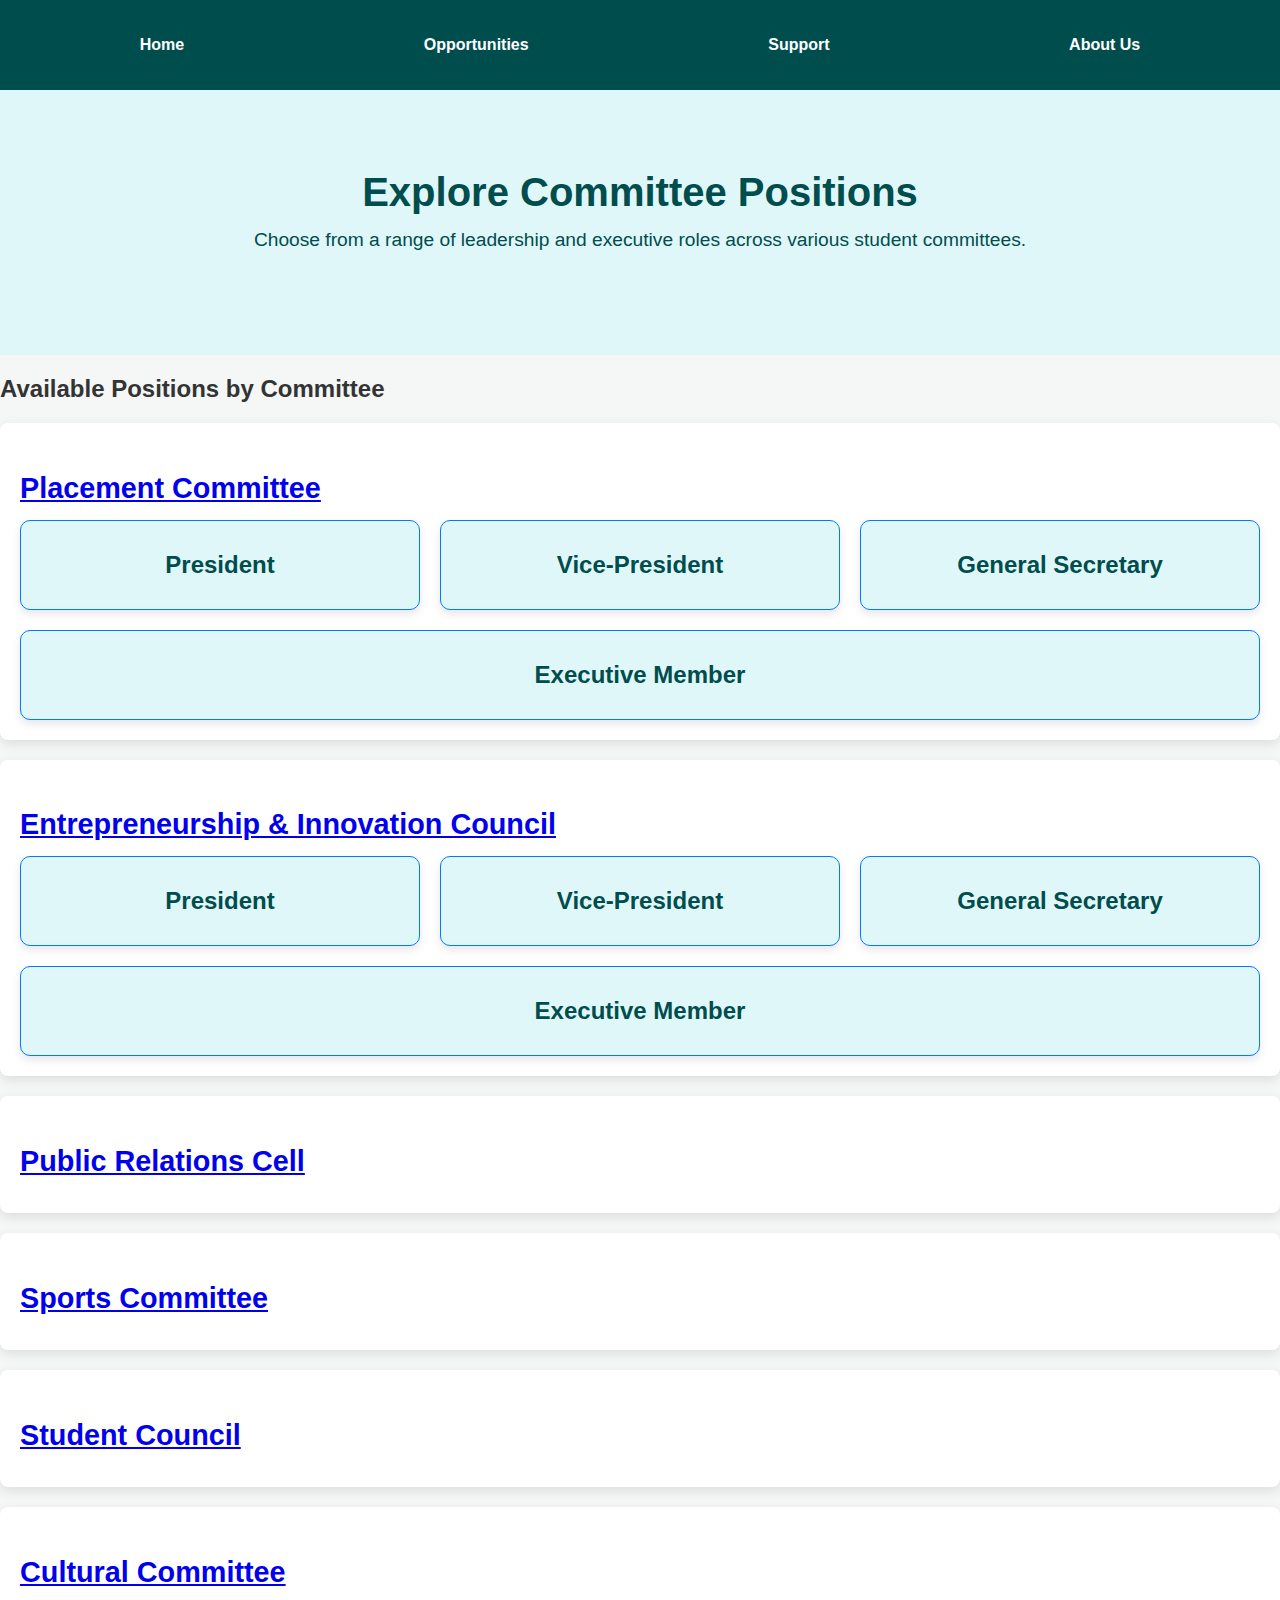
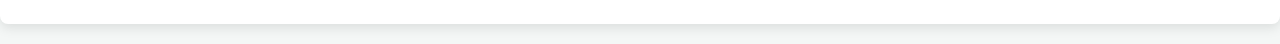
<file: index.html>
<!DOCTYPE html>
<html lang="en">
<head>
    <meta charset="UTF-8">
    <meta name="viewport" content="width=device-width, initial-scale=1.0">
    <title>Talent Marketplace - Opportunities</title>
    <link rel="stylesheet" href="style.css">
</head>
<body>
    <header>
        <nav>
            <ul>
                <li><a href="home.html">Home</a></li>
                <li><a href="opportunities.html" class="active">Opportunities</a></li>
                <li><a href="support.html">Support</a></li>
                <li><a href="about.html">About Us</a></li>
            </ul>
        </nav>
    </header>
    <main>
        <section class="hero-section">
            <div class="hero-content">
                <h1>Explore Committee Positions</h1>
                <p>Choose from a range of leadership and executive roles across various student committees.</p>
            </div>
        </section>
        <section class="job-listings">
            <h2>Available Positions by Committee</h2>

            <!-- Placement Committee -->
            <div class="committee-section">
                <h3><a href="placement.html">Placement Committee</a></h3>
                <div class="job-cards">
                    <div class="job-card" onclick="showPositionDetails('placement-president')">
                        <h4>President</h4>
                    </div>
                    <div class="job-card" onclick="showPositionDetails('placement-vp')">
                        <h4>Vice-President</h4>
                    </div>
                    <div class="job-card" onclick="showPositionDetails('placement-gs')">
                        <h4>General Secretary</h4>
                    </div>
                    <div class="job-card" onclick="showPositionDetails('placement-exec')">
                        <h4>Executive Member</h4>
                    </div>
                </div>
            </div>

            <!-- Entrepreneurship & Innovation Council -->
            <div class="committee-section">
                <h3><a href="eic.html">Entrepreneurship & Innovation Council</a></h3>
                <div class="job-cards">
                    <div class="job-card" onclick="showPositionDetails('eic-president')">
                        <h4>President</h4>
                    </div>
                    <div class="job-card" onclick="showPositionDetails('eic-vp')">
                        <h4>Vice-President</h4>
                    </div>
                    <div class="job-card" onclick="showPositionDetails('eic-gs')">
                        <h4>General Secretary</h4>
                    </div>
                    <div class="job-card" onclick="showPositionDetails('eic-exec')">
                        <h4>Executive Member</h4>
                    </div>
                </div>
            </div>

            <!-- Repeat similar structure for other committees with links to their respective pages -->
            <div class="committee-section">
                <h3><a href="prc.html">Public Relations Cell</a></h3>
                <!-- Job cards for Public Relations Cell -->
            </div>
            <div class="committee-section">
                <h3><a href="sports.html">Sports Committee</a></h3>
                <!-- Job cards for Sports Committee -->
            </div>
            <div class="committee-section">
                <h3><a href="student-council.html">Student Council</a></h3>
                <!-- Job cards for Student Council -->
            </div>
            <div class="committee-section">
                <h3><a href="cultural.html">Cultural Committee</a></h3>
                <!-- Job cards for Cultural Committee -->
            </div>

        </section>
        <section id="positionDetails" class="job-details-section">
            <!-- Position details will be displayed here -->
        </section>
    </main>
    <script src="script.js"></script>
</body>
</html>
</file>
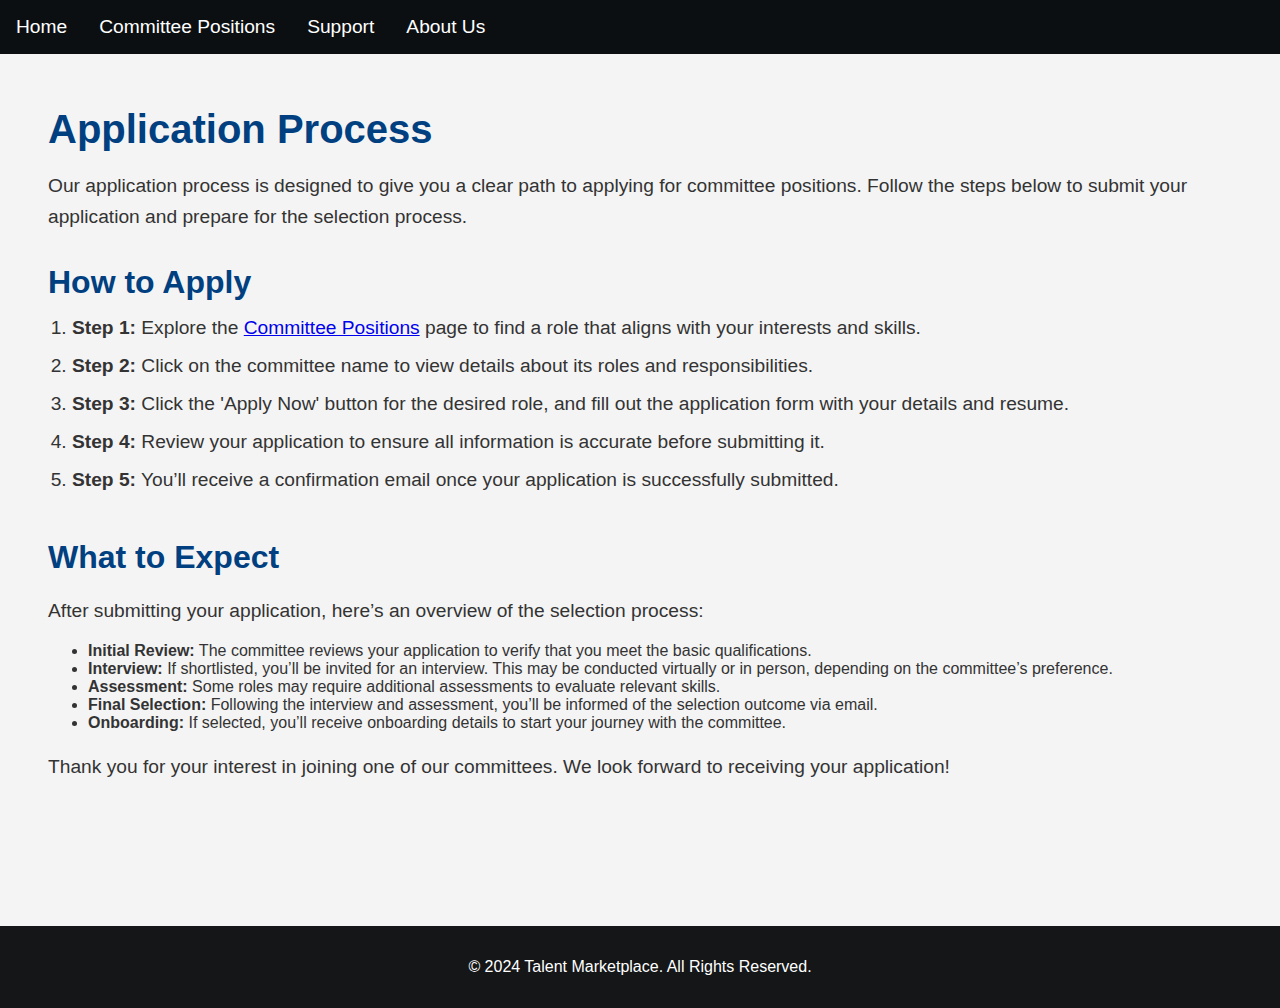
<file: application.html>
<!DOCTYPE html>
<html lang="en">
<head>
    <meta charset="UTF-8">
    <meta name="viewport" content="width=device-width, initial-scale=1.0">
    <title>Application Process</title>
    <style>
        body {
            font-family: Arial, sans-serif;
            margin: 0;
            padding: 0;
            background-color: #f4f4f4;
            color: #333;
        }

        .navbar {
            background-color: #0c0f12;
            padding: 1rem;
            position: fixed;
            width: 100%;
            top: 0;
            left: 0;
            z-index: 1000;
            display: flex;
            justify-content: flex-start;
        }

        .navbar a {
            color: white;
            text-decoration: none;
            margin-right: 2rem;
            font-size: 1.2rem;
            transition: color 0.3s;
        }

        .navbar a:hover {
            text-decoration: underline;
        }

        .content {
            padding-top: 5rem; /* Adjusted for fixed navbar */
            max-width: 1200px;
            margin: 2rem auto;
            padding: 3rem;
        }

        .content h1 {
            font-size: 2.5rem;
            margin-bottom: 1rem;
            color: #004080;
        }

        .content p {
            font-size: 1.2rem;
            line-height: 1.6;
            margin-bottom: 2rem;
        }

        .steps {
            margin-bottom: 3rem;
        }

        .steps h2 {
            font-size: 2rem;
            margin-bottom: 1rem;
            color: #004080;
        }

        .steps ul {
            list-style-type: decimal;
            padding-left: 1.5rem;
        }

        .steps ul li {
            font-size: 1.2rem;
            margin-bottom: 1rem;
        }

        .expectations {
            margin-bottom: 3rem;
        }

        .expectations h2 {
            font-size: 2rem;
            margin-bottom: 1rem;
            color: #004080;
        }

        .expectations p {
            font-size: 1.2rem;
            margin-bottom: 1rem;
        }

        .footer {
            background: #141617;
            color: white;
            text-align: center;
            padding: 1rem 0;
            margin-top: 3rem;
        }
    </style>
</head>
<body>

    <div class="navbar">
        <a href="home.html">Home</a>
        <a href="opportunities.html">Committee Positions</a>
        <a href="support.html">Support</a>
        <a href="about.html">About Us</a>
    </div>

    <div class="content">
        <h1>Application Process</h1>
        <p>Our application process is designed to give you a clear path to applying for committee positions. Follow the steps below to submit your application and prepare for the selection process.</p>

        <section class="steps">
            <h2>How to Apply</h2>
            <ul>
                <li><strong>Step 1:</strong> Explore the <a href="opportunities.html">Committee Positions</a> page to find a role that aligns with your interests and skills.</li>
                <li><strong>Step 2:</strong> Click on the committee name to view details about its roles and responsibilities.</li>
                <li><strong>Step 3:</strong> Click the 'Apply Now' button for the desired role, and fill out the application form with your details and resume.</li>
                <li><strong>Step 4:</strong> Review your application to ensure all information is accurate before submitting it.</li>
                <li><strong>Step 5:</strong> You’ll receive a confirmation email once your application is successfully submitted.</li>
            </ul>
        </section>

        <section class="expectations">
            <h2>What to Expect</h2>
            <p>After submitting your application, here’s an overview of the selection process:</p>
            <ul>
                <li><strong>Initial Review:</strong> The committee reviews your application to verify that you meet the basic qualifications.</li>
                <li><strong>Interview:</strong> If shortlisted, you’ll be invited for an interview. This may be conducted virtually or in person, depending on the committee’s preference.</li>
                <li><strong>Assessment:</strong> Some roles may require additional assessments to evaluate relevant skills.</li>
                <li><strong>Final Selection:</strong> Following the interview and assessment, you’ll be informed of the selection outcome via email.</li>
                <li><strong>Onboarding:</strong> If selected, you’ll receive onboarding details to start your journey with the committee.</li>
            </ul>
            <p>Thank you for your interest in joining one of our committees. We look forward to receiving your application!</p>
        </section>
    </div>

    <footer class="footer">
        <p>&copy; 2024 Talent Marketplace. All Rights Reserved.</p>
    </footer>

</body>
</html>
</file>
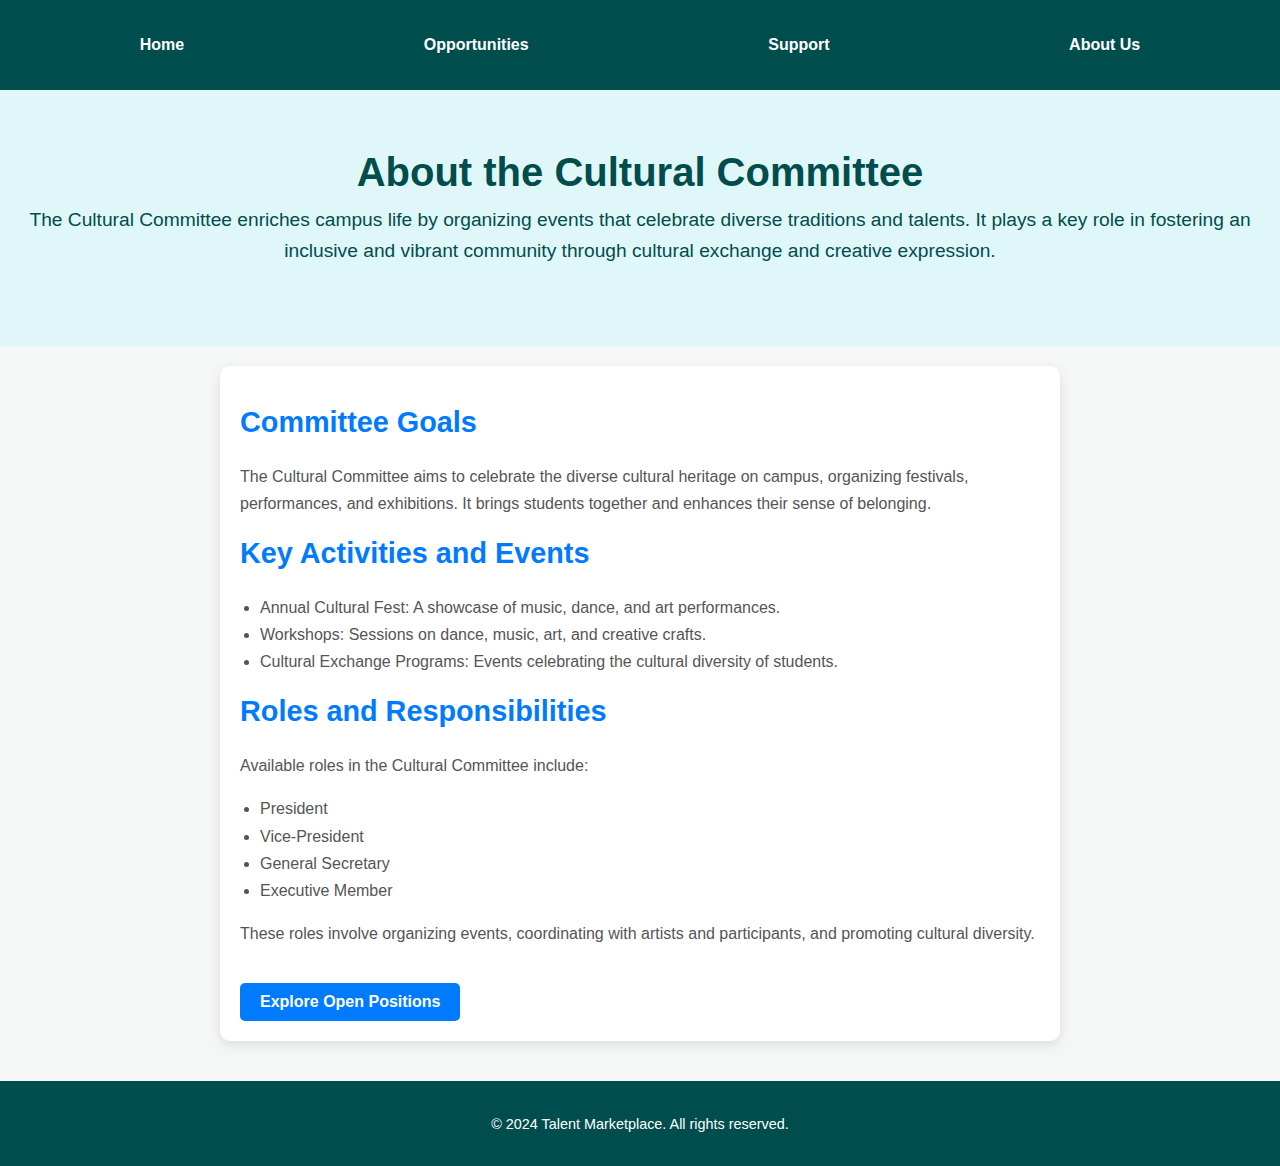
<file: cultural.html>
<!DOCTYPE html>
<html lang="en">
<head>
    <meta charset="UTF-8">
    <meta name="viewport" content="width=device-width, initial-scale=1.0">
    <title>Committee - Cultural Committee</title>
    <link rel="stylesheet" href="style.css">
</head>
<body>
    <header>
        <nav>
            <ul>
                <li><a href="home.html">Home</a></li>
                <li><a href="opportunities.html">Opportunities</a></li>
                <li><a href="support.html">Support</a></li>
                <li><a href="about.html">About Us</a></li>
            </ul>
        </nav>
    </header>
    
    <main>
        <section class="committee-hero">
            <div class="hero-content">
                <h1>About the Cultural Committee</h1>
                <p>The Cultural Committee enriches campus life by organizing events that celebrate diverse traditions and talents. It plays a key role in fostering an inclusive and vibrant community through cultural exchange and creative expression.</p>
            </div>
        </section>
        
        <section class="committee-details">
            <h2>Committee Goals</h2>
            <p>The Cultural Committee aims to celebrate the diverse cultural heritage on campus, organizing festivals, performances, and exhibitions. It brings students together and enhances their sense of belonging.</p>

            <h2>Key Activities and Events</h2>
            <ul>
                <li>Annual Cultural Fest: A showcase of music, dance, and art performances.</li>
                <li>Workshops: Sessions on dance, music, art, and creative crafts.</li>
                <li>Cultural Exchange Programs: Events celebrating the cultural diversity of students.</li>
            </ul>

            <h2>Roles and Responsibilities</h2>
            <p>Available roles in the Cultural Committee include:</p>
            <ul>
                <li>President</li>
                <li>Vice-President</li>
                <li>General Secretary</li>
                <li>Executive Member</li>
            </ul>
            <p>These roles involve organizing events, coordinating with artists and participants, and promoting cultural diversity.</p>

            <a href="opportunities.html" class="apply-btn">Explore Open Positions</a>
        </section>
    </main>

    <footer>
        <p>&copy; 2024 Talent Marketplace. All rights reserved.</p>
    </footer>
</body>
</html>
</file>
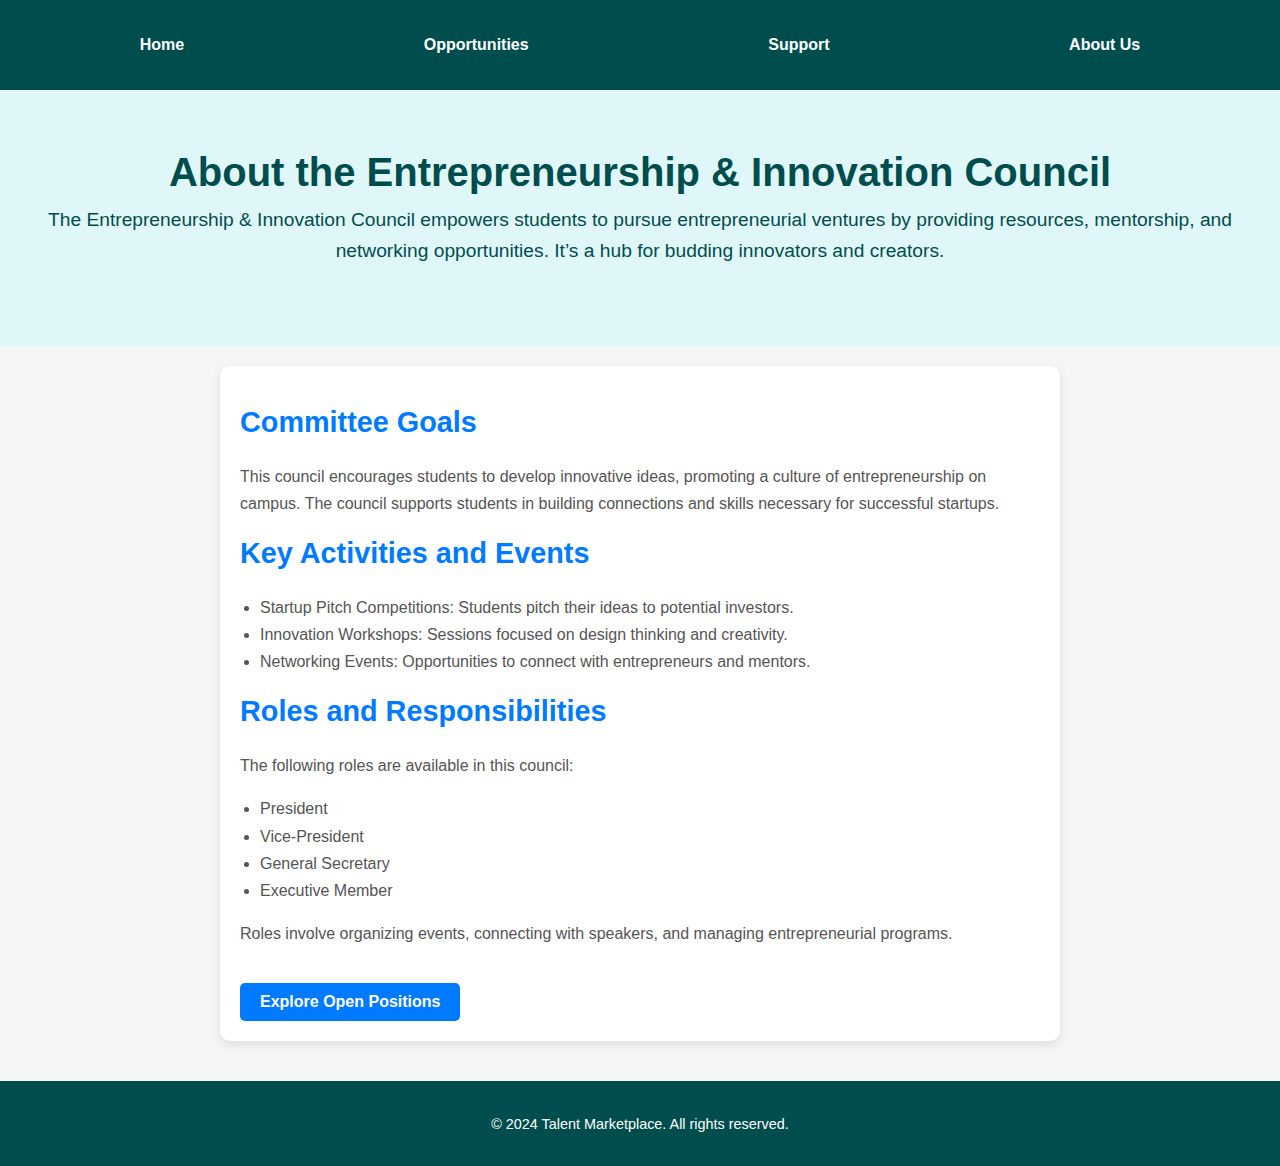
<file: eic.html>
<!DOCTYPE html>
<html lang="en">
<head>
    <meta charset="UTF-8">
    <meta name="viewport" content="width=device-width, initial-scale=1.0">
    <title>Committee - Entrepreneurship & Innovation Council</title>
    <link rel="stylesheet" href="style.css">
</head>
<body>
    <header>
        <nav>
            <ul>
                <li><a href="home.html">Home</a></li>
                <li><a href="opportunities.html">Opportunities</a></li>
                <li><a href="support.html">Support</a></li>
                <li><a href="about.html">About Us</a></li>
            </ul>
        </nav>
    </header>
    
    <main>
        <section class="committee-hero">
            <div class="hero-content">
                <h1>About the Entrepreneurship & Innovation Council</h1>
                <p>The Entrepreneurship & Innovation Council empowers students to pursue entrepreneurial ventures by providing resources, mentorship, and networking opportunities. It’s a hub for budding innovators and creators.</p>
            </div>
        </section>
        
        <section class="committee-details">
            <h2>Committee Goals</h2>
            <p>This council encourages students to develop innovative ideas, promoting a culture of entrepreneurship on campus. The council supports students in building connections and skills necessary for successful startups.</p>

            <h2>Key Activities and Events</h2>
            <ul>
                <li>Startup Pitch Competitions: Students pitch their ideas to potential investors.</li>
                <li>Innovation Workshops: Sessions focused on design thinking and creativity.</li>
                <li>Networking Events: Opportunities to connect with entrepreneurs and mentors.</li>
            </ul>

            <h2>Roles and Responsibilities</h2>
            <p>The following roles are available in this council:</p>
            <ul>
                <li>President</li>
                <li>Vice-President</li>
                <li>General Secretary</li>
                <li>Executive Member</li>
            </ul>
            <p>Roles involve organizing events, connecting with speakers, and managing entrepreneurial programs.</p>

            <a href="opportunities.html" class="apply-btn">Explore Open Positions</a>
        </section>
    </main>

    <footer>
        <p>&copy; 2024 Talent Marketplace. All rights reserved.</p>
    </footer>
</body>
</html>
</file>
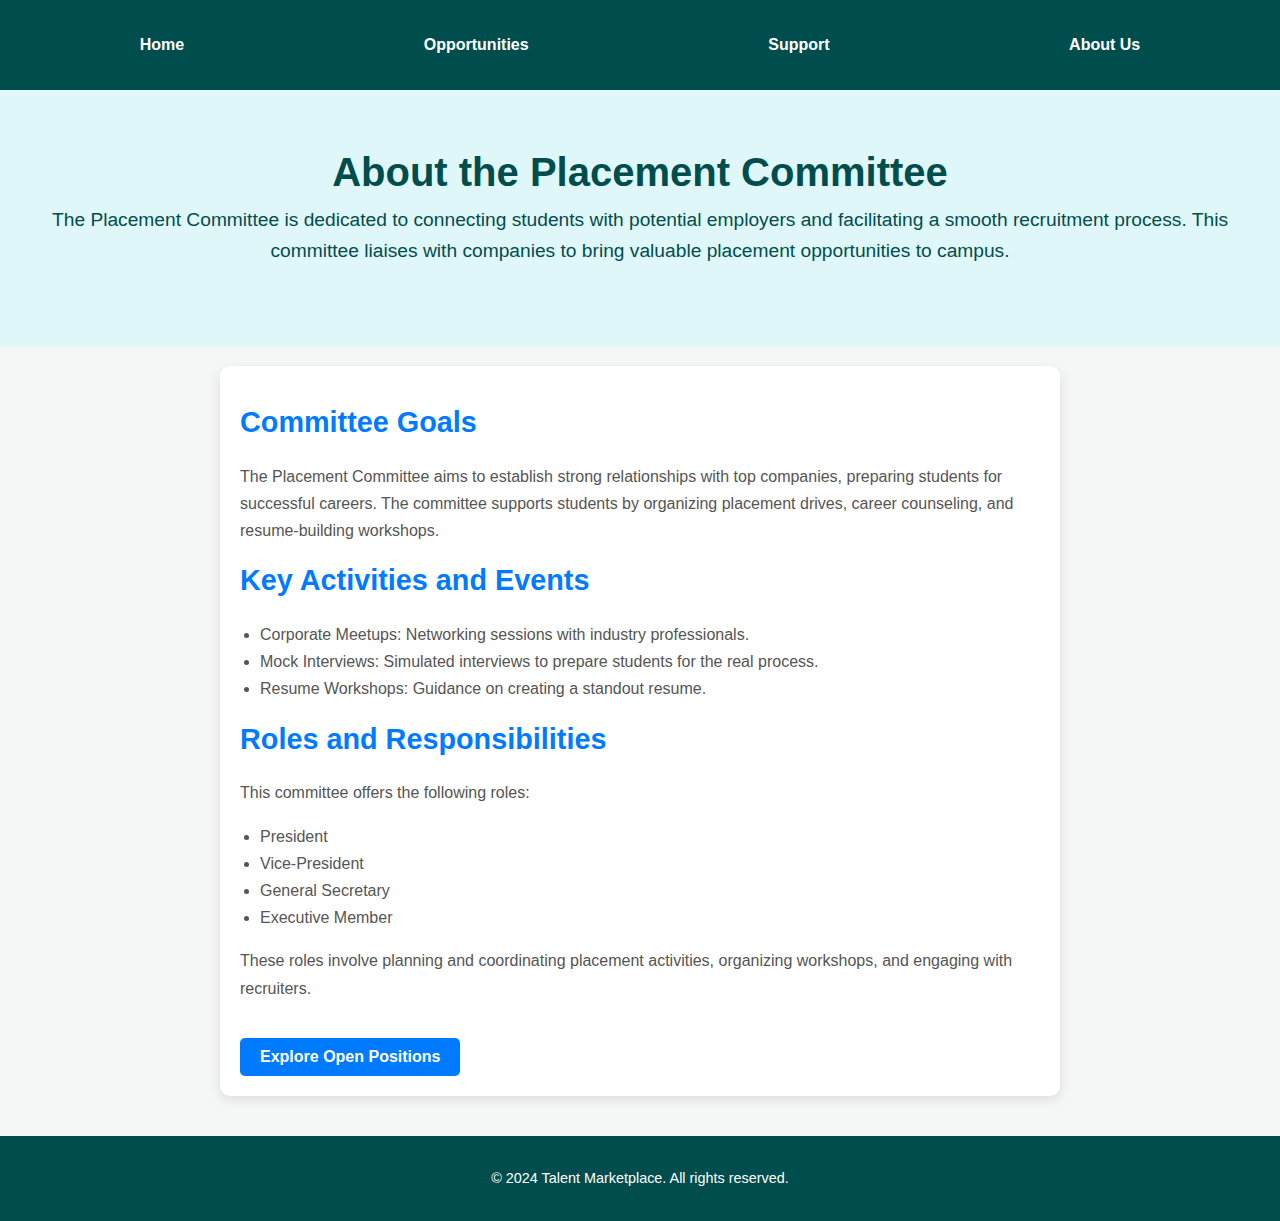
<file: placement.html>
<!DOCTYPE html>
<html lang="en">
<head>
    <meta charset="UTF-8">
    <meta name="viewport" content="width=device-width, initial-scale=1.0">
    <title>Committee - Placement Committee</title>
    <link rel="stylesheet" href="style.css">
</head>
<body>
    <header>
        <nav>
            <ul>
                <li><a href="home.html">Home</a></li>
                <li><a href="opportunities.html">Opportunities</a></li>
                <li><a href="support.html">Support</a></li>
                <li><a href="about.html">About Us</a></li>
            </ul>
        </nav>
    </header>
    
    <main>
        <section class="committee-hero">
            <div class="hero-content">
                <h1>About the Placement Committee</h1>
                <p>The Placement Committee is dedicated to connecting students with potential employers and facilitating a smooth recruitment process. This committee liaises with companies to bring valuable placement opportunities to campus.</p>
            </div>
        </section>
        
        <section class="committee-details">
            <h2>Committee Goals</h2>
            <p>The Placement Committee aims to establish strong relationships with top companies, preparing students for successful careers. The committee supports students by organizing placement drives, career counseling, and resume-building workshops.</p>

            <h2>Key Activities and Events</h2>
            <ul>
                <li>Corporate Meetups: Networking sessions with industry professionals.</li>
                <li>Mock Interviews: Simulated interviews to prepare students for the real process.</li>
                <li>Resume Workshops: Guidance on creating a standout resume.</li>
            </ul>

            <h2>Roles and Responsibilities</h2>
            <p>This committee offers the following roles:</p>
            <ul>
                <li>President</li>
                <li>Vice-President</li>
                <li>General Secretary</li>
                <li>Executive Member</li>
            </ul>
            <p>These roles involve planning and coordinating placement activities, organizing workshops, and engaging with recruiters.</p>

            <a href="opportunities.html" class="apply-btn">Explore Open Positions</a>
        </section>
    </main>

    <footer>
        <p>&copy; 2024 Talent Marketplace. All rights reserved.</p>
    </footer>
</body>
</html>
</file>
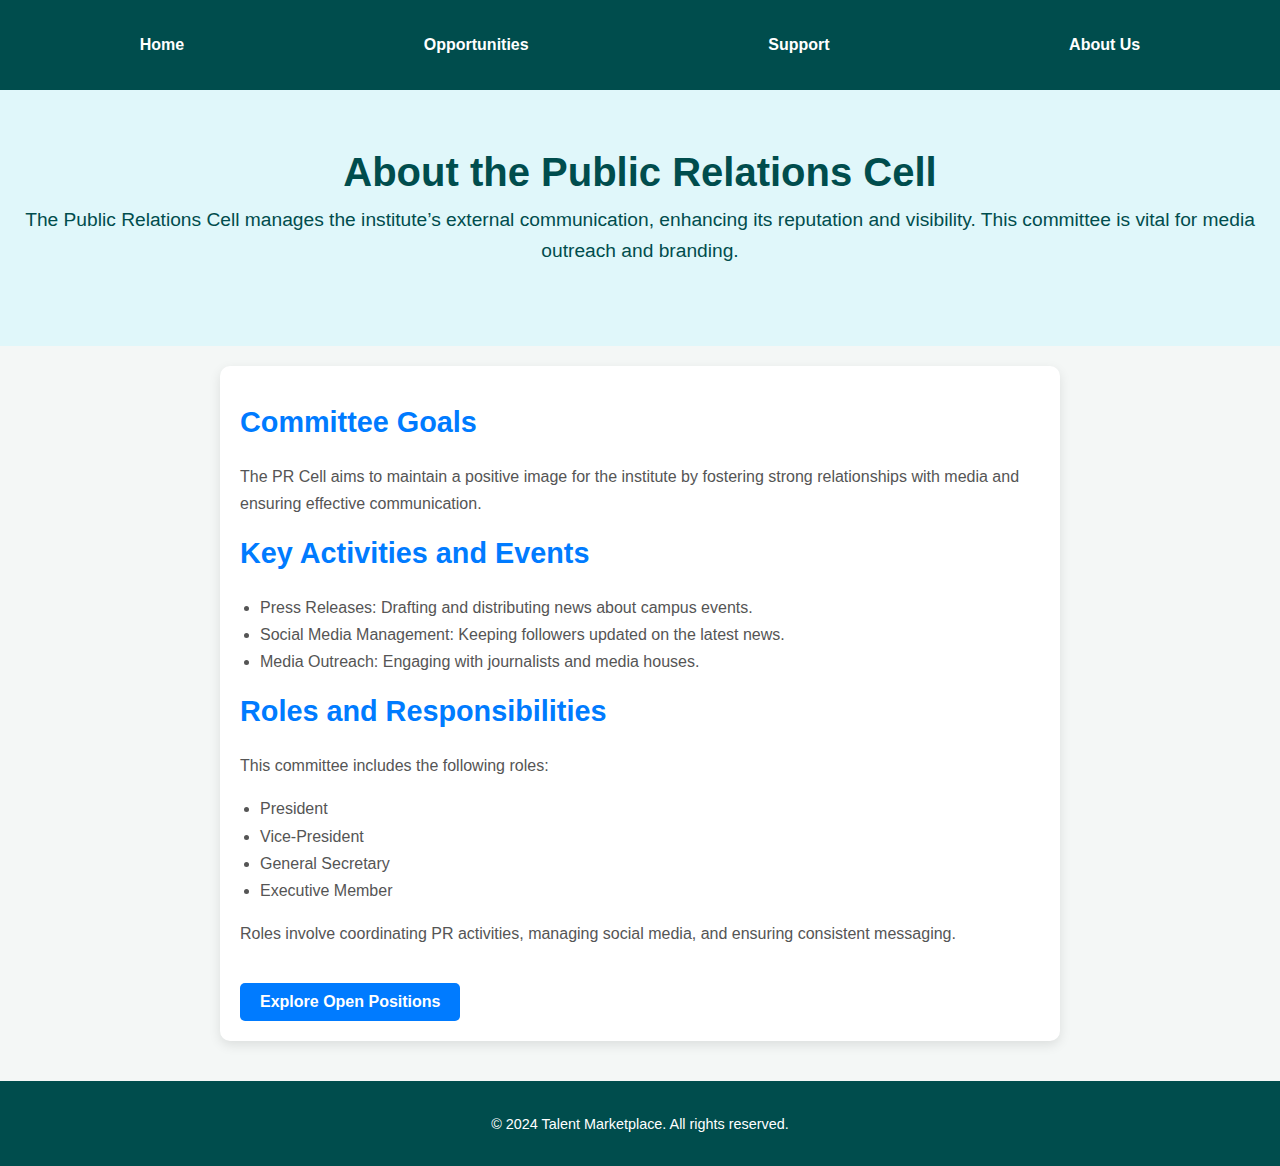
<file: prc.html>
<!DOCTYPE html>
<html lang="en">
<head>
    <meta charset="UTF-8">
    <meta name="viewport" content="width=device-width, initial-scale=1.0">
    <title>Committee - Public Relations Cell</title>
    <link rel="stylesheet" href="style.css">
</head>
<body>
    <header>
        <nav>
            <ul>
                <li><a href="home.html">Home</a></li>
                <li><a href="opportunities.html">Opportunities</a></li>
                <li><a href="support.html">Support</a></li>
                <li><a href="about.html">About Us</a></li>
            </ul>
        </nav>
    </header>
    
    <main>
        <section class="committee-hero">
            <div class="hero-content">
                <h1>About the Public Relations Cell</h1>
                <p>The Public Relations Cell manages the institute’s external communication, enhancing its reputation and visibility. This committee is vital for media outreach and branding.</p>
            </div>
        </section>
        
        <section class="committee-details">
            <h2>Committee Goals</h2>
            <p>The PR Cell aims to maintain a positive image for the institute by fostering strong relationships with media and ensuring effective communication.</p>

            <h2>Key Activities and Events</h2>
            <ul>
                <li>Press Releases: Drafting and distributing news about campus events.</li>
                <li>Social Media Management: Keeping followers updated on the latest news.</li>
                <li>Media Outreach: Engaging with journalists and media houses.</li>
            </ul>

            <h2>Roles and Responsibilities</h2>
            <p>This committee includes the following roles:</p>
            <ul>
                <li>President</li>
                <li>Vice-President</li>
                <li>General Secretary</li>
                <li>Executive Member</li>
            </ul>
            <p>Roles involve coordinating PR activities, managing social media, and ensuring consistent messaging.</p>

            <a href="opportunities.html" class="apply-btn">Explore Open Positions</a>
        </section>
    </main>

    <footer>
        <p>&copy; 2024 Talent Marketplace. All rights reserved.</p>
    </footer>
</body>
</html>
</file>
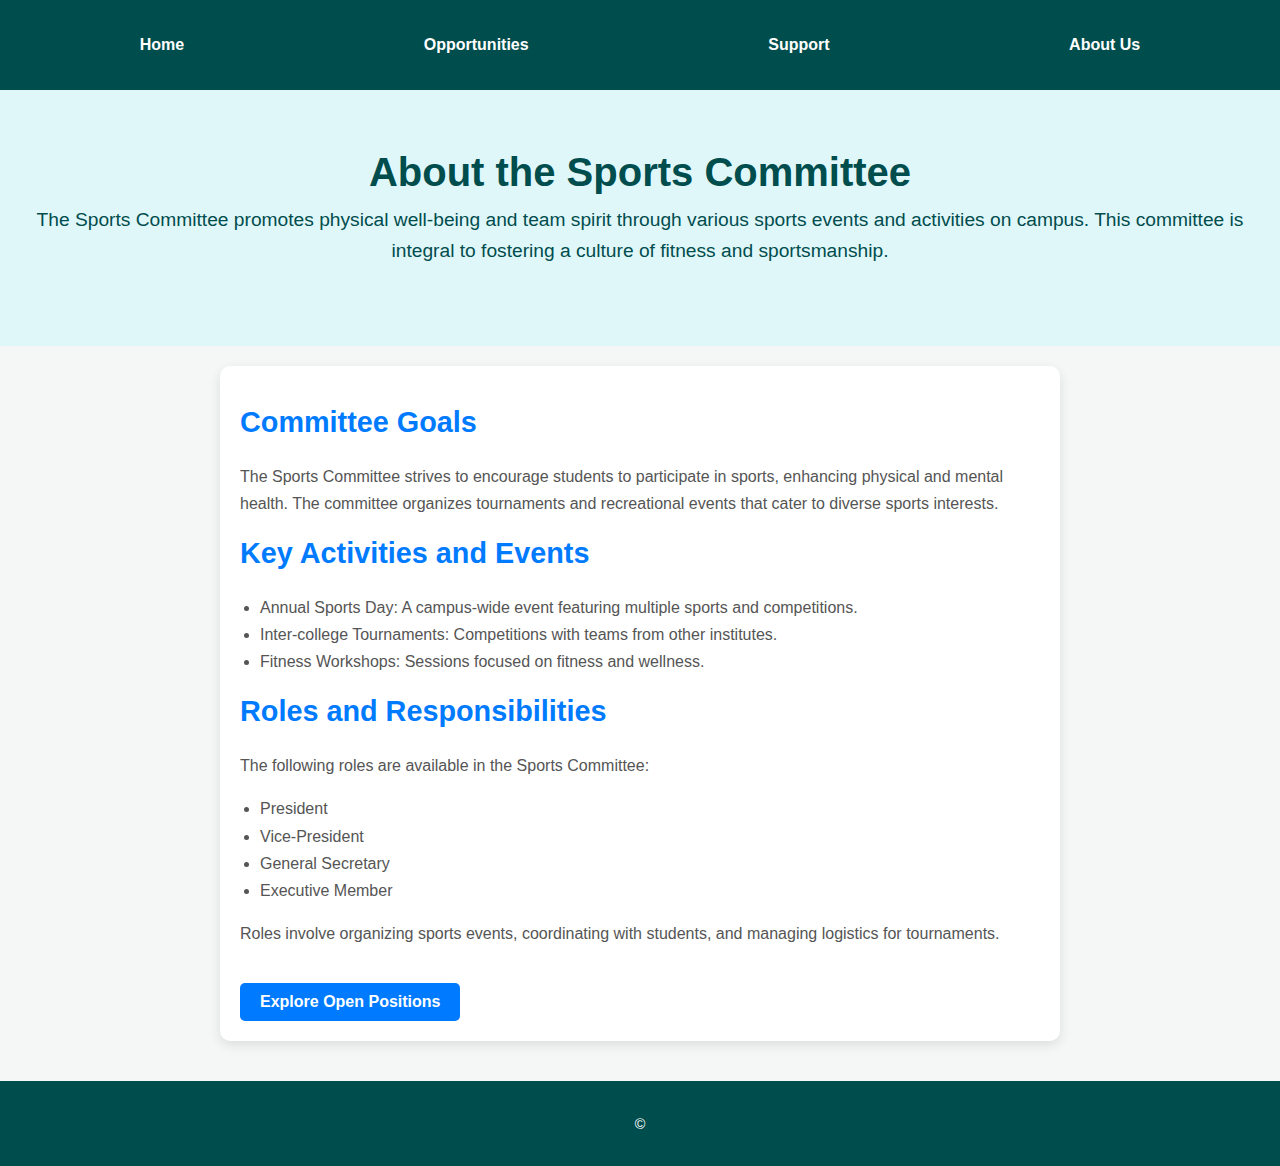
<file: sports.html>
<!DOCTYPE html>
<html lang="en">
<head>
    <meta charset="UTF-8">
    <meta name="viewport" content="width=device-width, initial-scale=1.0">
    <title>Committee - Sports Committee</title>
    <link rel="stylesheet" href="style.css">
</head>
<body>
    <header>
        <nav>
            <ul>
                <li><a href="home.html">Home</a></li>
                <li><a href="opportunities.html">Opportunities</a></li>
                <li><a href="support.html">Support</a></li>
                <li><a href="about.html">About Us</a></li>
            </ul>
        </nav>
    </header>
    
    <main>
        <section class="committee-hero">
            <div class="hero-content">
                <h1>About the Sports Committee</h1>
                <p>The Sports Committee promotes physical well-being and team spirit through various sports events and activities on campus. This committee is integral to fostering a culture of fitness and sportsmanship.</p>
            </div>
        </section>
        
        <section class="committee-details">
            <h2>Committee Goals</h2>
            <p>The Sports Committee strives to encourage students to participate in sports, enhancing physical and mental health. The committee organizes tournaments and recreational events that cater to diverse sports interests.</p>

            <h2>Key Activities and Events</h2>
            <ul>
                <li>Annual Sports Day: A campus-wide event featuring multiple sports and competitions.</li>
                <li>Inter-college Tournaments: Competitions with teams from other institutes.</li>
                <li>Fitness Workshops: Sessions focused on fitness and wellness.</li>
            </ul>

            <h2>Roles and Responsibilities</h2>
            <p>The following roles are available in the Sports Committee:</p>
            <ul>
                <li>President</li>
                <li>Vice-President</li>
                <li>General Secretary</li>
                <li>Executive Member</li>
            </ul>
            <p>Roles involve organizing sports events, coordinating with students, and managing logistics for tournaments.</p>

            <a href="opportunities.html" class="apply-btn">Explore Open Positions</a>
        </section>
    </main>

    <footer>
        <p>&copy
</file>
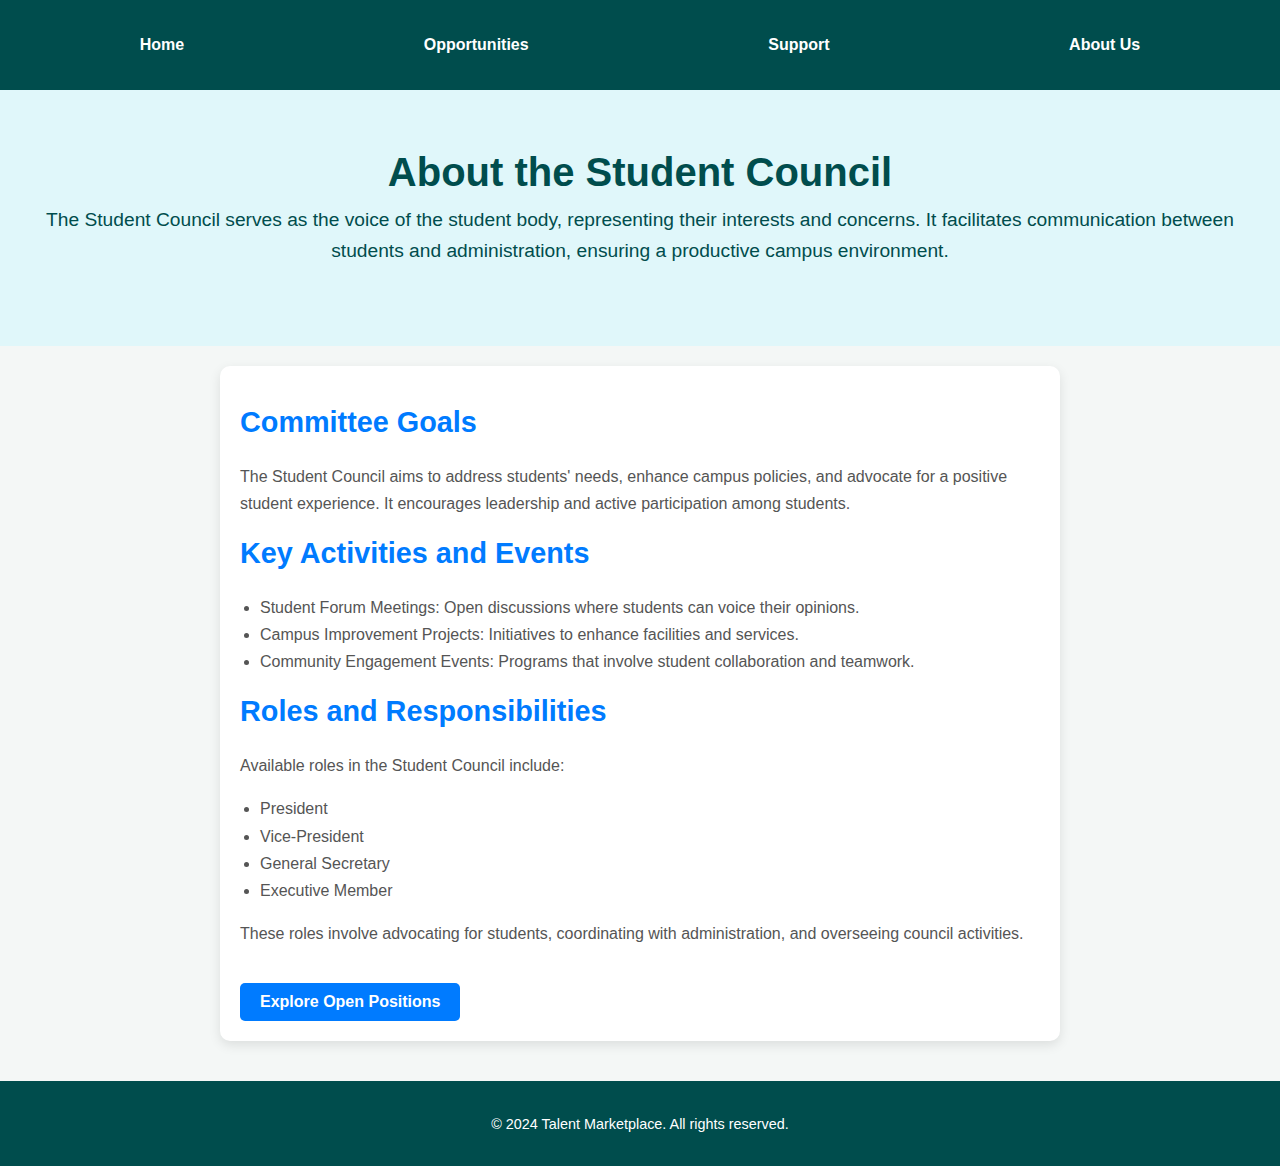
<file: student-council.html>
<!DOCTYPE html>
<html lang="en">
<head>
    <meta charset="UTF-8">
    <meta name="viewport" content="width=device-width, initial-scale=1.0">
    <title>Committee - Student Council</title>
    <link rel="stylesheet" href="style.css">
</head>
<body>
    <header>
        <nav>
            <ul>
                <li><a href="home.html">Home</a></li>
                <li><a href="opportunities.html">Opportunities</a></li>
                <li><a href="support.html">Support</a></li>
                <li><a href="about.html">About Us</a></li>
            </ul>
        </nav>
    </header>
    
    <main>
        <section class="committee-hero">
            <div class="hero-content">
                <h1>About the Student Council</h1>
                <p>The Student Council serves as the voice of the student body, representing their interests and concerns. It facilitates communication between students and administration, ensuring a productive campus environment.</p>
            </div>
        </section>
        
        <section class="committee-details">
            <h2>Committee Goals</h2>
            <p>The Student Council aims to address students' needs, enhance campus policies, and advocate for a positive student experience. It encourages leadership and active participation among students.</p>

            <h2>Key Activities and Events</h2>
            <ul>
                <li>Student Forum Meetings: Open discussions where students can voice their opinions.</li>
                <li>Campus Improvement Projects: Initiatives to enhance facilities and services.</li>
                <li>Community Engagement Events: Programs that involve student collaboration and teamwork.</li>
            </ul>

            <h2>Roles and Responsibilities</h2>
            <p>Available roles in the Student Council include:</p>
            <ul>
                <li>President</li>
                <li>Vice-President</li>
                <li>General Secretary</li>
                <li>Executive Member</li>
            </ul>
            <p>These roles involve advocating for students, coordinating with administration, and overseeing council activities.</p>

            <a href="opportunities.html" class="apply-btn">Explore Open Positions</a>
        </section>
    </main>

    <footer>
        <p>&copy; 2024 Talent Marketplace. All rights reserved.</p>
    </footer>
</body>
</html>
</file>
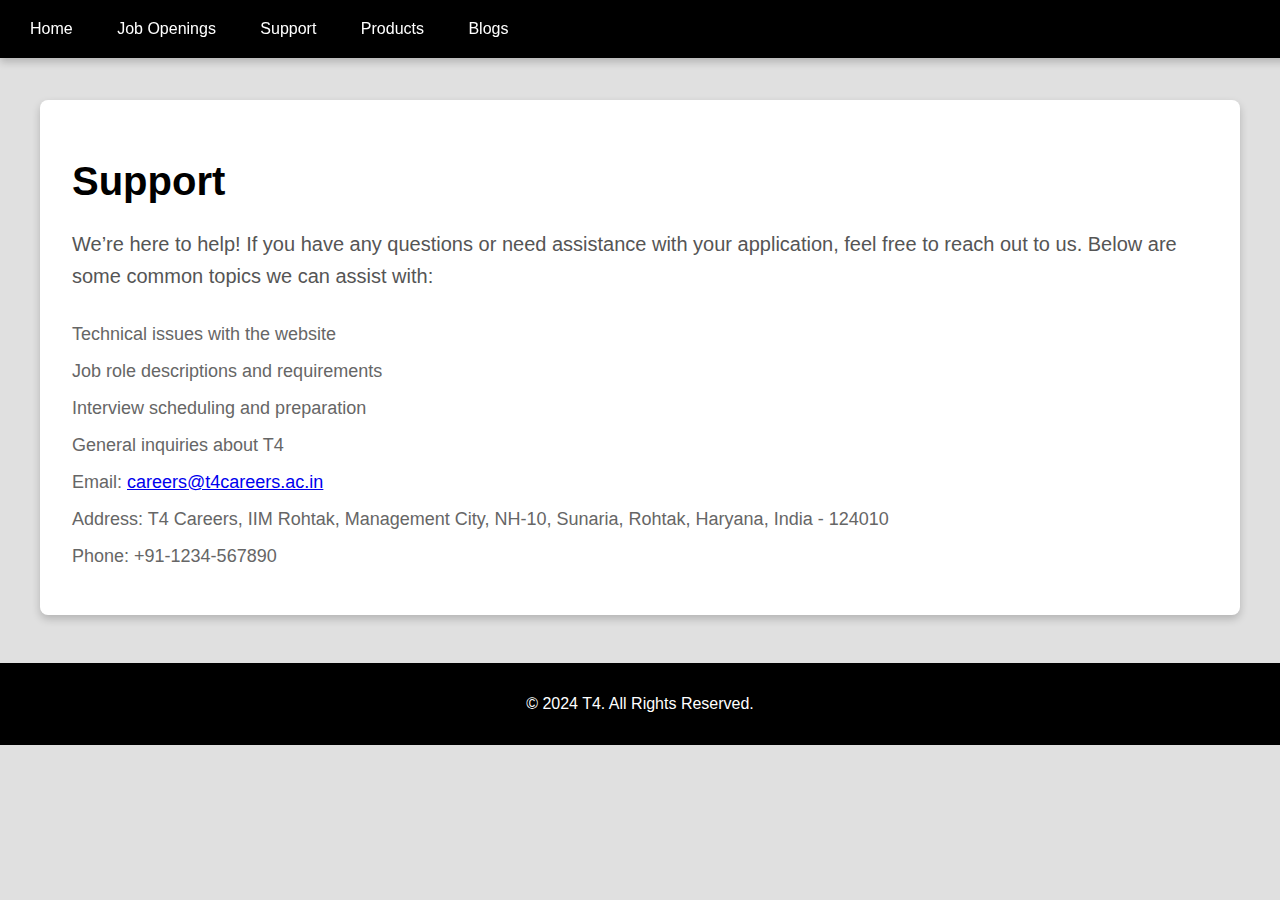
<file: support.html>
<!DOCTYPE html>
<html lang="en">
<head>
    <meta charset="UTF-8">
    <meta name="viewport" content="width=device-width, initial-scale=1.0">
    <title>Support - T4 Hiring</title>
    <style>
        body {
            font-family: Arial, sans-serif;
            margin: 0;
            padding: 0;
            background-color: #e0e0e0;
            color: #333;
        }

        .navbar {
            background-color: #000; /* Black background for navbar */
            padding: 10px;
            position: fixed;
            top: 0;
            left: 0;
            width: 100%;
            box-shadow: 0 4px 8px rgba(0,0,0,0.2);
        }

        .navbar a {
            color: #fff; /* White text color */
            text-decoration: none;
            padding: 10px 20px;
            display: inline-block;
            font-size: 1rem;
        }

        .navbar a:hover {
            text-decoration: underline; /* Underline on hover */
        }

        .content {
            max-width: 1200px;
            margin: 100px auto 2rem auto; /* Add margin-top to account for the fixed navbar */
            padding: 0 1rem;
        }

        .support-section {
            background: #fff; /* White background for support section */
            padding: 2rem;
            border-radius: 8px;
            box-shadow: 0 4px 8px rgba(0,0,0,0.2);
        }

        .support-section h1 {
            font-size: 2.5rem;
            margin-bottom: 1.5rem;
            color: #000; /* Black for the main heading */
        }

        .support-section p {
            font-size: 1.25rem;
            line-height: 1.6;
            color: #555; /* Dark gray for the support text */
            margin-bottom: 2rem;
        }

        .support-section ul {
            list-style: none;
            padding: 0;
        }

        .support-section ul li {
            margin-bottom: 1rem;
            font-size: 1.125rem;
            color: #666; /* Medium gray for list items */
        }

        .footer {
            background: #000; /* Black for footer background */
            color: #fff; /* White text for contrast */
            text-align: center;
            padding: 1rem 0;
            margin-top: 3rem;
        }
    </style>
</head>
<body>
    <nav class="navbar">
        <a href="home.html">Home</a>
        <a href="index.html">Job Openings</a>
        <a href="support.html">Support</a>
        <a href="products.html">Products</a>
        <a href="blog.html">Blogs</a>
    </nav>

    <div class="content">
        <section class="support-section">
            <h1>Support</h1>
            <p>We’re here to help! If you have any questions or need assistance with your application, feel free to reach out to us. Below are some common topics we can assist with:</p>
            <ul>
                <li>Technical issues with the website</li>
                <li>Job role descriptions and requirements</li>
                <li>Interview scheduling and preparation</li>
                <li>General inquiries about T4</li>
                <li>Email: <a href="mailto:careers@t4careers.ac.in">careers@t4careers.ac.in</a></li>
                <li>Address: T4 Careers, IIM Rohtak, Management City, NH-10, Sunaria, Rohtak, Haryana, India - 124010</li>
                <li>Phone: +91-1234-567890</li>

            </ul>
        </section>
    </div>

    <footer class="footer">
        <p>&copy; 2024 T4. All Rights Reserved.</p>
    </footer>
</body>
</html>
</file>
<file: style.css>
/* General Styling */
body {
    font-family: 'Segoe UI', Tahoma, Geneva, Verdana, sans-serif;
    margin: 0;
    padding: 0;
    color: #333;
    background-color: #f4f7f6;
    display: flex;
    flex-direction: column;
    min-height: 100vh;
}

/* Header Styling */
header {
    background-color: #004d4d;
    color: #ffffff;
    padding: 20px;
}

header nav ul {
    display: flex;
    justify-content: space-around;
    list-style: none;
    padding: 0;
}

header nav ul li {
    margin: 0 10px;
}

header nav ul li a {
    color: #ffffff;
    text-decoration: none;
    font-weight: bold;
    padding: 10px 20px;
    transition: color 0.3s, border-bottom 0.3s;
}

header nav ul li a:hover {
    color: #ff9933;
    border-bottom: 2px solid #ff9933;
}

/* Hero Section Styling */
.hero-section {
    background-color: #e0f7fa;
    color: #004d4d;
    text-align: center;
    padding: 80px 20px;
}

.hero-content h1 {
    font-size: 2.5em;
    font-weight: bold;
    margin: 0;
}

.hero-content p {
    font-size: 1.2em;
    margin-top: 10px;
    line-height: 1.6;
}

/* Committee Section */
.committee-section {
    background-color: #ffffff;
    border-radius: 8px;
    padding: 20px;
    margin: 20px 0;
    box-shadow: 0 4px 12px rgba(0, 0, 0, 0.1);
    transition: transform 0.3s ease;
}

.committee-section:hover {
    transform: scale(1.02);
}

.committee-section h3 {
    font-size: 1.8em;
    color: #007bff;
    margin-bottom: 15px;
}

/* Job Cards */
.job-cards {
    display: flex;
    flex-wrap: wrap;
    gap: 20px;
    justify-content: space-between;
}

.job-card {
    background-color: #e0f7fa;
    border: 1px solid #007bff;
    border-radius: 10px;
    padding: 20px;
    flex: 1 1 calc(25% - 20px);
    box-shadow: 0 4px 8px rgba(0, 0, 0, 0.1);
    cursor: pointer;
    text-align: center;
    transition: transform 0.3s ease, box-shadow 0.3s ease;
}

.job-card:hover {
    transform: translateY(-5px);
    box-shadow: 0 8px 16px rgba(0, 0, 0, 0.2);
}

.job-card h4 {
    color: #004d4d;
    font-size: 1.5em;
    margin: 10px 0;
}

/* Position Details Section */
.job-details-section {
    background-color: #ffffff;
    border: 1px solid #ddd;
    border-radius: 10px;
    padding: 20px;
    margin-top: 20px;
    box-shadow: 0 4px 8px rgba(0, 0, 0, 0.1);
    display: none; /* Initially hidden */
}

.job-details-section h2 {
    font-size: 2em;
    color: #007bff;
    margin-bottom: 15px;
}

.job-details-section p,
.job-details-section ul {
    color: #555;
    line-height: 1.6;
}

.job-details-section ul {
    list-style: disc;
    padding-left: 20px;
}

.apply-btn {
    display: inline-block;
    padding: 10px 20px;
    margin-top: 20px;
    background-color: #007bff;
    color: #ffffff;
    text-align: center;
    border-radius: 5px;
    font-size: 1em;
    font-weight: bold;
    text-decoration: none;
    transition: background-color 0.3s ease, transform 0.3s ease;
}

.apply-btn:hover {
    background-color: #0056b3;
    transform: scale(1.05);
}

/* Footer Styling */
footer {
    background-color: #004d4d;
    color: #ffffff;
    text-align: center;
    padding: 20px;
    margin-top: 20px;
    font-size: 0.9em;
}

/* Committee Page Styling */
.committee-hero {
    background-color: #e0f7fa;
    color: #004d4d;
    text-align: center;
    padding: 60px 20px;
}

.committee-hero h1 {
    font-size: 2.5em;
    margin: 0;
}

.committee-details {
    background-color: #ffffff;
    border-radius: 10px;
    padding: 20px;
    box-shadow: 0 4px 12px rgba(0, 0, 0, 0.1);
    margin: 20px auto;
    max-width: 800px;
}

.committee-details h2 {
    font-size: 1.8em;
    color: #007bff;
    margin-top: 20px;
}

.committee-details p,
.committee-details ul {
    font-size: 1em;
    color: #555;
    line-height: 1.7;
}

.committee-details ul {
    list-style: disc;
    padding-left: 20px;
}

/* Responsive Design */
@media (max-width: 768px) {
    .job-cards {
        flex-direction: column;
        align-items: center;
    }

    .job-card {
        width: 100%;
    }
    
    .hero-content h1, .committee-hero h1 {
        font-size: 2em;
    }

    header nav ul {
        flex-direction: column;
    }
}
</file>
